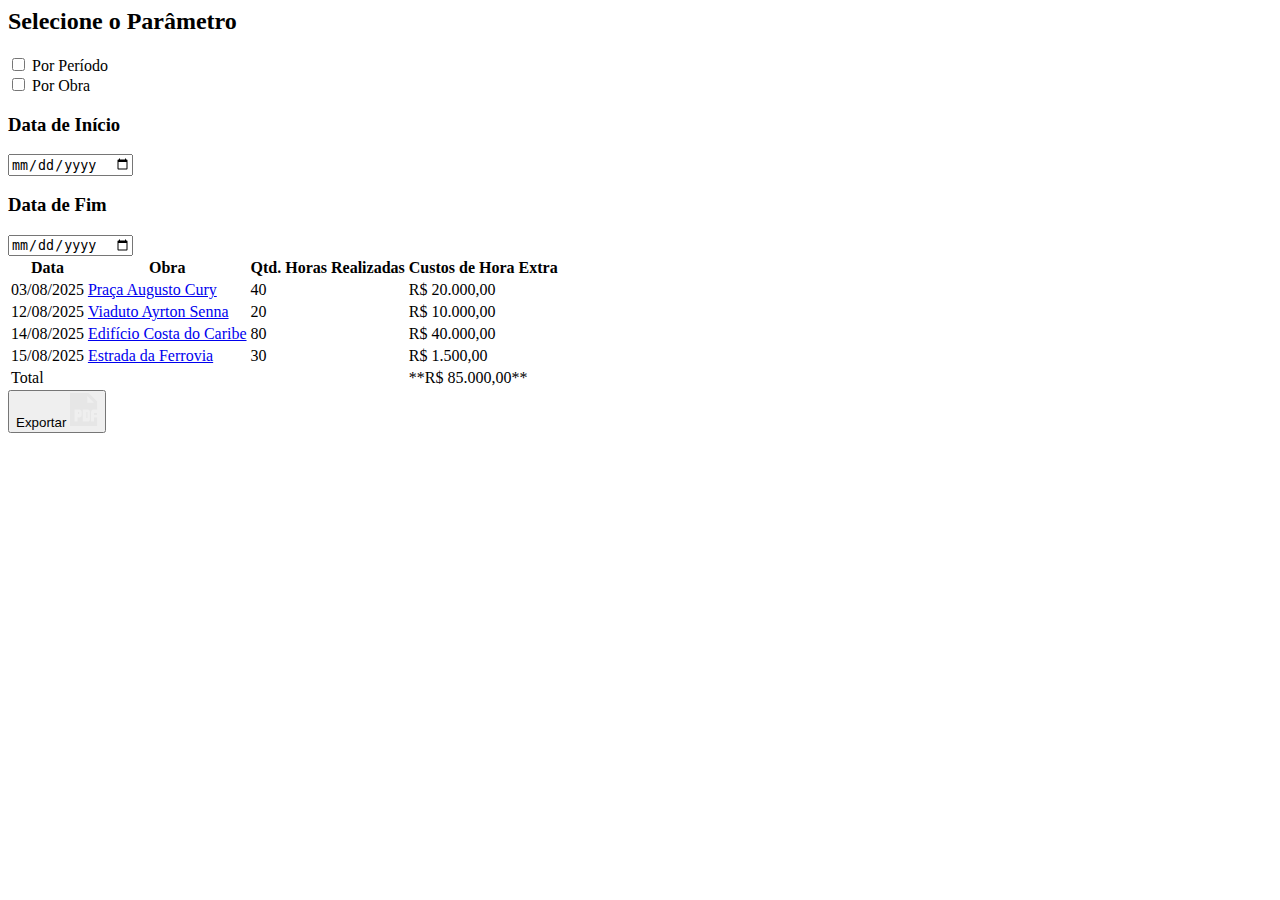
<file: src/components/generateReport.html>
<html>
<head>
    <meta charset="UTF-8">
    <meta name="viewport" content="width=device-width, initial-scale=1.0">
</head>

<body>
    <div class="viewReportsContainer">
        <div>
            <h2>Selecione o Parâmetro</h2>
            <div class="continerCheckbox">
                <div class="form-group">
                    <input type="checkbox" id="porPeriodo" name="porPeriodo">
                    <label for="porPeriodo">Por Período</label>
                </div>
                <div class="form-group">
                    <input type="checkbox" id="porObra" name="porObra">
                    <label for="porObra">Por Obra</label>
                </div>
            </div>
        </div>
        <div>
            <h3>Data de Início</h3>
            <input type="date" name="startIn">
            <h3>Data de Fim</h3>
            <input type="date" name="endIn">
        </div>
        <div>

            <table>
                <thead>
                    <tr>
                        <th>Data</th>
                        <th>Obra</th>
                        <th>Qtd. Horas Realizadas</th>
                        <th>Custos de Hora Extra</th>
                    </tr>
                </thead>
                <tbody>
                    <tr>
                        <td>03/08/2025</td>
                        <td><a href="#">Praça Augusto Cury</a></td>
                        <td>40</td>
                        <td>R$ 20.000,00</td>
                    </tr>
                    <tr>
                        <td>12/08/2025</td>
                        <td><a href="#">Viaduto Ayrton Senna</a></td>
                        <td>20</td>
                        <td>R$ 10.000,00</td>
                    </tr>
                    <tr>
                        <td>14/08/2025</td>
                        <td><a href="#">Edifício Costa do Caribe</a></td>
                        <td>80</td>
                        <td>R$ 40.000,00</td>
                    </tr>
                    <tr>
                        <td>15/08/2025</td>
                        <td><a href="#">Estrada da Ferrovia</a></td>
                        <td>30</td>
                        <td>R$ 1.500,00</td>
                    </tr>
                </tbody>
                <tfoot>
                    <tr>
                        <td colspan="3" class="total-label">Total</td>
                        <td class="total-value">**R$ 85.000,00**</td>
                    </tr>
                </tfoot>
            </table>

        </div>
        <div class="containerExportButton">
            <button class="buttonExport">
                <span>Exportar</span>
                <svg width="28" height="34" viewBox="0 0 28 34" fill="none" xmlns="http://www.w3.org/2000/svg">
                    <path d="M27.0101 20H24V21.8813H27.0101V20Z" fill="#E6E6E6" />
                    <path
                        d="M18.6837 0H0V33.1111H27.0909V24.4571H24.0808V28.596H21.0707V18.8131C21.0707 18.2144 21.3086 17.6402 21.7319 17.2168C22.1553 16.7934 22.7295 16.5556 23.3283 16.5556H27.0909V17.8935V8.40721L18.6837 0ZM17.3081 9.78283V3.0101L24.0808 9.78283H17.3081ZM9.40657 24.4571H7.52525V28.596H4.51515V16.5556H9.40657C10.0053 16.5556 10.5795 16.7934 11.0029 17.2168C11.4263 17.6402 11.6641 18.2144 11.6641 18.8131V22.1995C11.6641 22.7982 11.4263 23.3725 11.0029 23.7958C10.5795 24.2192 10.0053 24.4571 9.40657 24.4571ZM19.9419 18.8131V26.3384C19.9419 26.9371 19.7041 27.5114 19.2807 27.9347C18.8573 28.3581 18.2831 28.596 17.6843 28.596H12.7929V16.5556H17.6843C18.2831 16.5556 18.8573 16.7934 19.2807 17.2168C19.7041 17.6402 19.9419 18.2144 19.9419 18.8131Z"
                        fill="#E6E6E6" />
                    <path d="M8 20.8813V19H9.12879V20.8813H8ZM16.2778 19H17.4066V25.0202H16.2778V19Z" fill="#E6E6E6" />
                </svg>

            </button>
        </div>

    </div>
</body>

</html>
</file>
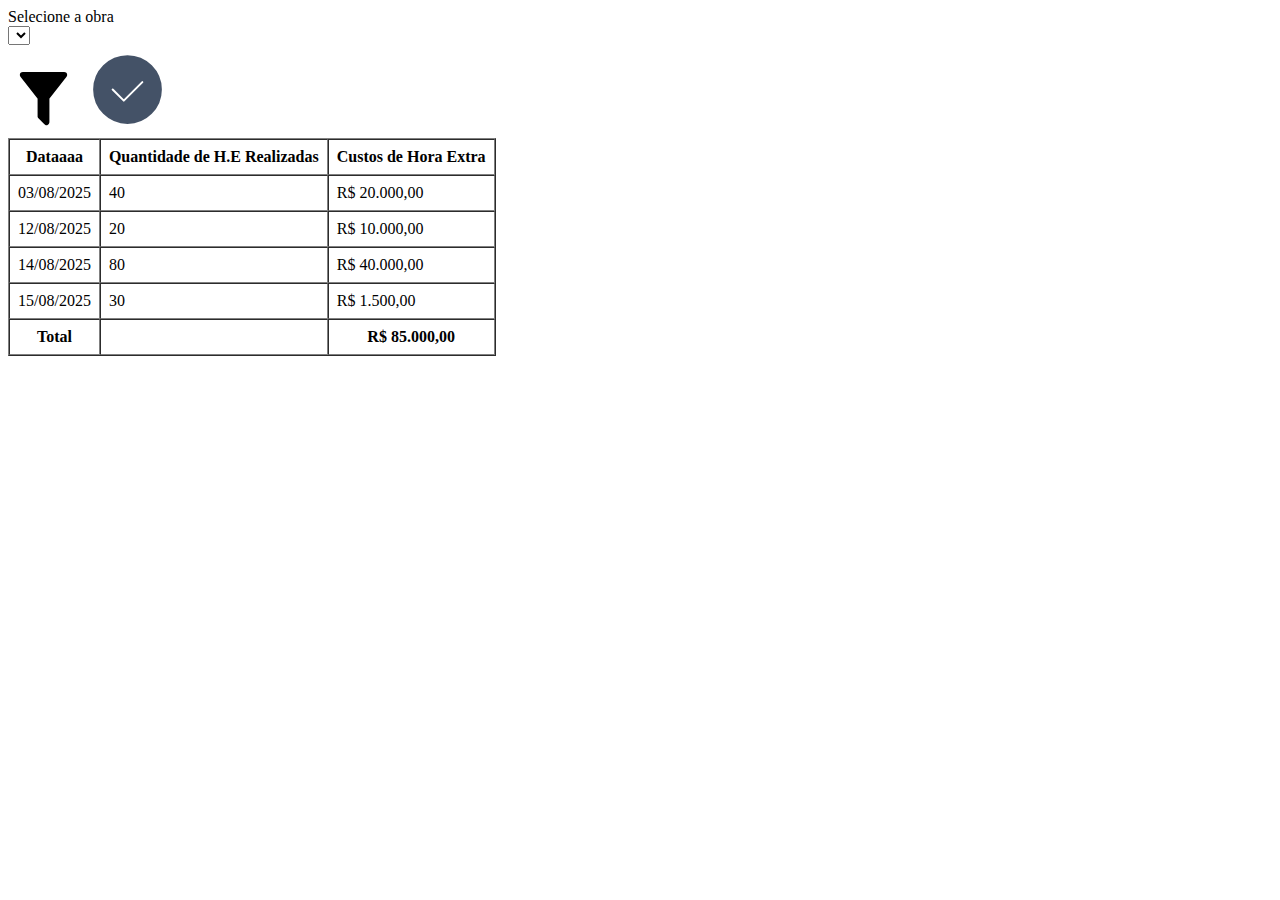
<file: src/components/viewReports.html>
<html>

<body>

    <div class="viewReportsContainer">
        <div class="selectWorkContainer">
            <div class="selectorTitleContainer">
                <span>Selecione a obra</span>
            </div>
            <div class="selectorContainer">
                <select name="selectWork" id="selectWork"></select>
                <div class="containerFilterIcons">
                    <svg width="71" height="71" viewBox="0 0 71 71" fill="none" xmlns="http://www.w3.org/2000/svg">
                        <path
                            d="M41.4167 35.5V58.8117C41.535 59.6992 41.2392 60.6458 40.5588 61.2671C40.2851 61.5413 39.96 61.7589 39.6021 61.9074C39.2442 62.0558 38.8606 62.1322 38.4731 62.1322C38.0857 62.1322 37.7021 62.0558 37.3442 61.9074C36.9863 61.7589 36.6612 61.5413 36.3875 61.2671L30.4413 55.3208C30.1188 55.0053 29.8736 54.6195 29.7248 54.1936C29.576 53.7677 29.5276 53.3131 29.5834 52.8654V35.5H29.4946L12.4546 13.6675C11.9742 13.0508 11.7574 12.269 11.8517 11.4929C11.9459 10.7169 12.3435 10.0097 12.9575 9.52583C13.5196 9.11167 14.1409 8.875 14.7917 8.875H56.2084C56.8592 8.875 57.4804 9.11167 58.0425 9.52583C58.6566 10.0097 59.0541 10.7169 59.1484 11.4929C59.2426 12.269 59.0258 13.0508 58.5454 13.6675L41.5054 35.5H41.4167Z"
                            fill="black" />
                    </svg>
                    <svg width="89" height="89" viewBox="0 0 89 89" fill="none" xmlns="http://www.w3.org/2000/svg">
                        <mask id="mask0_18_276" style="mask-type:luminance" maskUnits="userSpaceOnUse" x="10" y="10"
                            width="69" height="69">
                            <path
                                d="M11.125 44.5C11.125 26.0696 26.0696 11.125 44.5 11.125C62.9304 11.125 77.875 26.0696 77.875 44.5C77.875 62.9304 62.9304 77.875 44.5 77.875C26.0696 77.875 11.125 62.9304 11.125 44.5Z"
                                fill="white" stroke="white" stroke-width="2" stroke-linecap="round"
                                stroke-linejoin="round" />
                            <path d="M29.6667 44.5002L40.7917 55.6252L59.3334 37.0835" stroke="black" stroke-width="2"
                                stroke-linecap="round" stroke-linejoin="round" />
                        </mask>
                        <g mask="url(#mask0_18_276)">
                            <path d="M89 0H0V89H89V0Z" fill="#445267" />
                        </g>
                    </svg>
                </div>
            </div>
        </div>
        <div class="tableReportContainer">
            <table class="tableReport" border="1" cellspacing="0" cellpadding="8">
                <thead>
                    <tr>
                        <th>Dataaaa</th>
                        <th>Quantidade de H.E Realizadas</th>
                        <th>Custos de Hora Extra</th>
                    </tr>
                </thead>
                <tbody>
                    <tr>
                        <td>03/08/2025</td>
                        <td>40</td>
                        <td>R$ 20.000,00</td>
                    </tr>
                    <tr>
                        <td>12/08/2025</td>
                        <td>20</td>
                        <td>R$ 10.000,00</td>
                    </tr>
                    <tr>
                        <td>14/08/2025</td>
                        <td>80</td>
                        <td>R$ 40.000,00</td>
                    </tr>
                    <tr>
                        <td>15/08/2025</td>
                        <td>30</td>
                        <td>R$ 1.500,00</td>
                    </tr>
                </tbody>

                <tfoot>
                    <tr>
                        <th>Total</th>
                        <th></th>
                        <th>R$ 85.000,00</th>
                    </tr>
                </tfoot>
            </table>
        </div>
    </div>
</body>


</html>
</file>
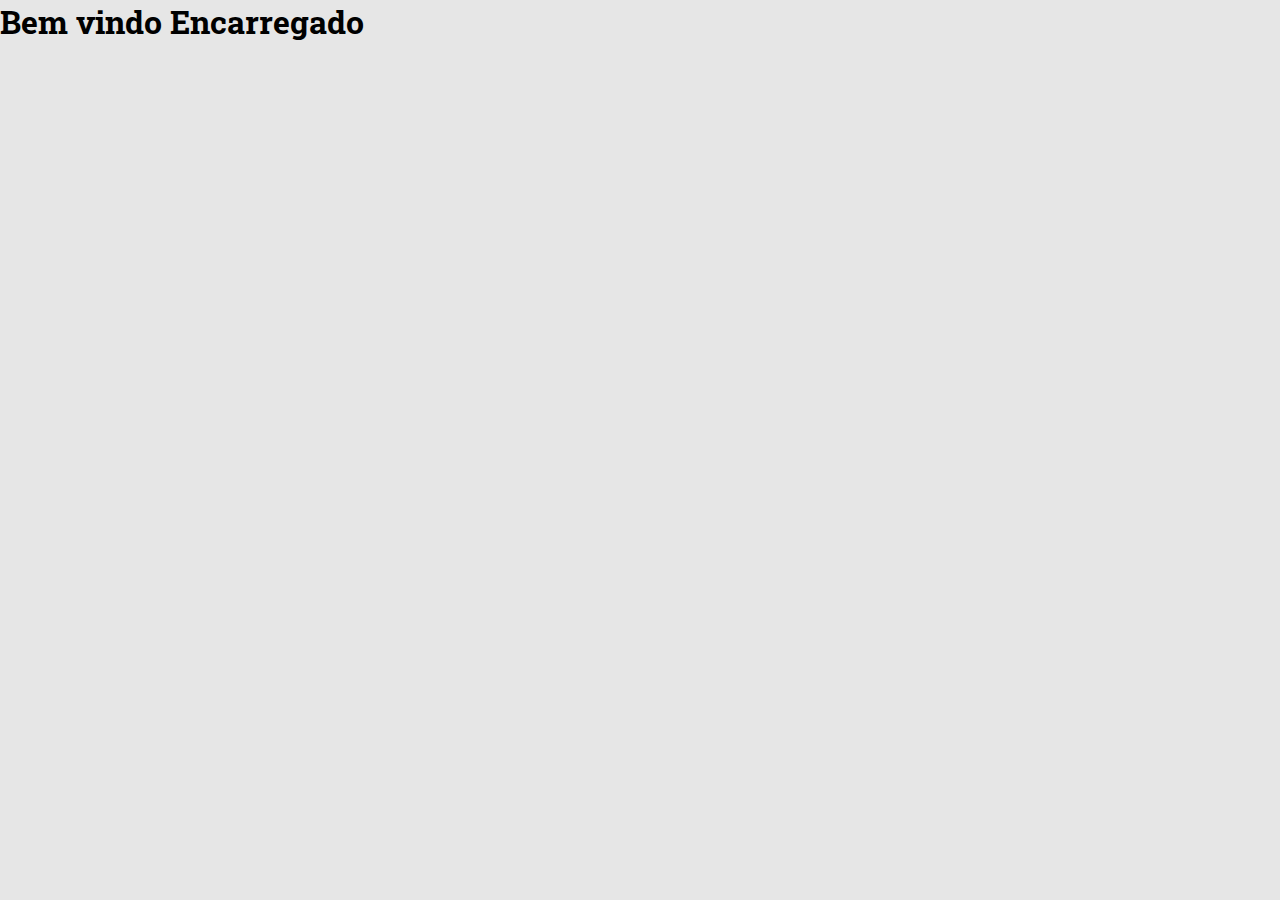
<file: src/pages/dashboardEncarregado.html>
<!DOCTYPE html>
<html lang="en">
<head>
    <meta charset="UTF-8">
    <meta name="viewport" content="width=device-width, initial-scale=1.0">
    <title>Dashboard Técnico</title>
    <link rel="stylesheet" href="../css/index.css">
</head>
<body>
    <h1>Bem vindo Encarregado</h1>
</body>
</html>
</file>
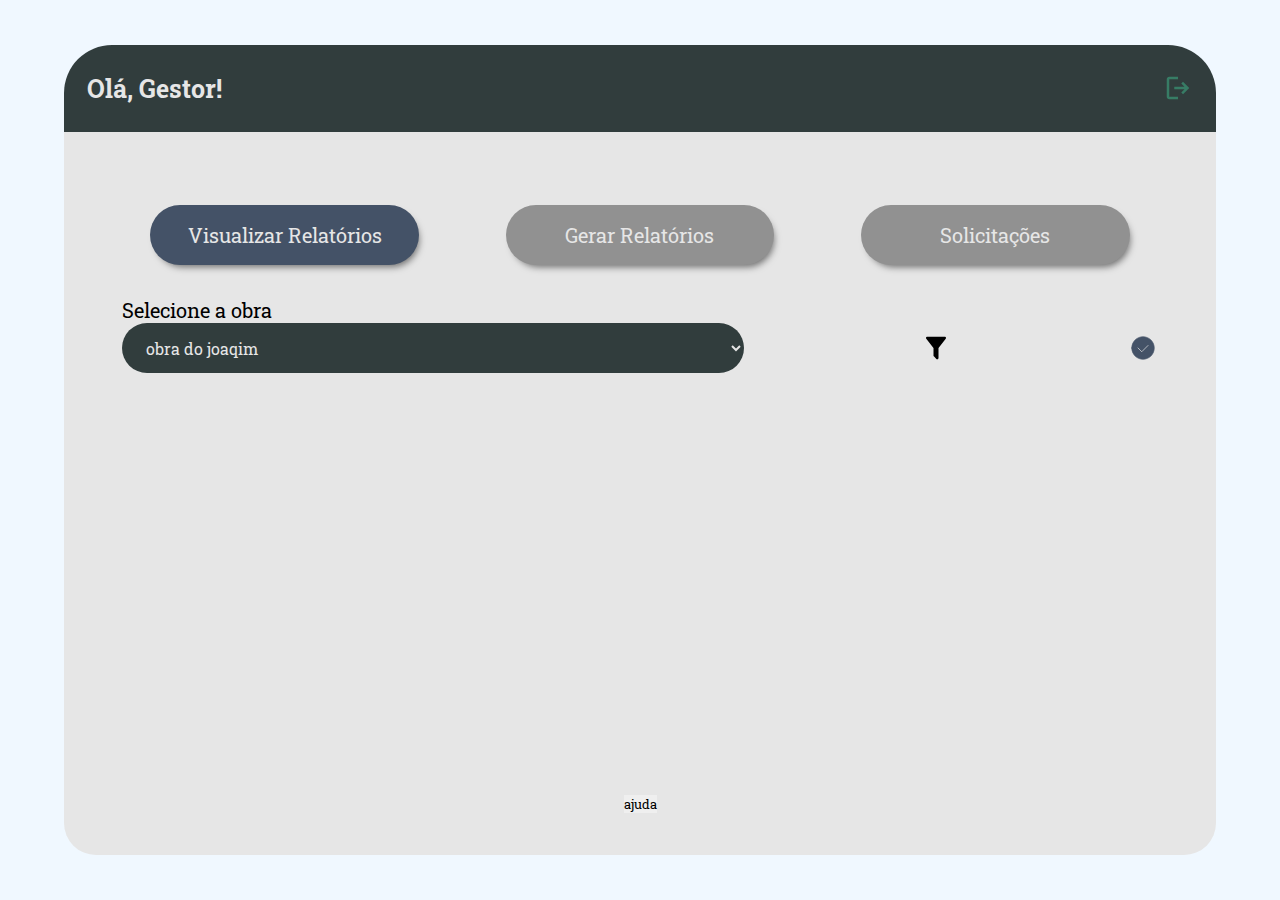
<file: src/pages/dashboardGestor.html>
<!DOCTYPE html>
<html lang="en">

<head>
    <meta charset="UTF-8">
    <meta name="viewport" content="width=device-width, initial-scale=1.0">
    <title>Dashboard Técnico</title>
    <link rel="stylesheet" href="../css/dashboardGestor.css">
</head>

<body>
    <div class="container">
        <header>
            <div class="contentHeaderElements">
                <h1>Olá, Gestor!</h1>
                <svg width="58" height="58" viewBox="0 0 58 58" fill="none" xmlns="http://www.w3.org/2000/svg">
                    <g opacity="0.45">
                        <path
                            d="M12.0833 50.75C10.7542 50.75 9.61672 50.2771 8.671 49.3314C7.72528 48.3857 7.25161 47.2474 7.25 45.9167V12.0833C7.25 10.7542 7.72367 9.61672 8.671 8.671C9.61833 7.72528 10.7558 7.25161 12.0833 7.25H29V12.0833H12.0833V45.9167H29V50.75H12.0833ZM38.6667 41.0833L35.3438 37.5792L41.5062 31.4167H21.75V26.5833H41.5062L35.3438 20.4208L38.6667 16.9167L50.75 29L38.6667 41.0833Z"
                            fill="#40C996" />
                    </g>
                </svg>
            </div>
        </header>
        <main>
            <div class="contentNavButtons">
                <button class="selected">Visualizar Relatórios</button>
                <button>Gerar Relatórios</button>
                <button>Solicitações</button>
            </div>
            <div class="viewReportsContainer">
                <div class="selectWorkContainer">
                    <div class="selectorTitleContainer">
                        <span>Selecione a obra</span>
                    </div>
                    <div class="selectorContainer">
                        <select name="selectWork" id="selectWork">
                            <option value="1">obra do joaqim</option>
                            <option value="2">obra do josé</option>
                            <option value="3">obra do maria</option>
                        </select>
                        <svg width="71" height="71" viewBox="0 0 71 71" fill="none" xmlns="http://www.w3.org/2000/svg">
                            <path
                                d="M41.4167 35.5V58.8117C41.535 59.6992 41.2392 60.6458 40.5588 61.2671C40.2851 61.5413 39.96 61.7589 39.6021 61.9074C39.2442 62.0558 38.8606 62.1322 38.4731 62.1322C38.0857 62.1322 37.7021 62.0558 37.3442 61.9074C36.9863 61.7589 36.6612 61.5413 36.3875 61.2671L30.4413 55.3208C30.1188 55.0053 29.8736 54.6195 29.7248 54.1936C29.576 53.7677 29.5276 53.3131 29.5834 52.8654V35.5H29.4946L12.4546 13.6675C11.9742 13.0508 11.7574 12.269 11.8517 11.4929C11.9459 10.7169 12.3435 10.0097 12.9575 9.52583C13.5196 9.11167 14.1409 8.875 14.7917 8.875H56.2084C56.8592 8.875 57.4804 9.11167 58.0425 9.52583C58.6566 10.0097 59.0541 10.7169 59.1484 11.4929C59.2426 12.269 59.0258 13.0508 58.5454 13.6675L41.5054 35.5H41.4167Z"
                                fill="black" />
                        </svg>
                        <svg width="89" height="89" viewBox="0 0 89 89" fill="none" xmlns="http://www.w3.org/2000/svg">
                            <mask id="mask0_18_276" style="mask-type:luminance" maskUnits="userSpaceOnUse" x="10" y="10"
                                width="69" height="69">
                                <path
                                    d="M11.125 44.5C11.125 26.0696 26.0696 11.125 44.5 11.125C62.9304 11.125 77.875 26.0696 77.875 44.5C77.875 62.9304 62.9304 77.875 44.5 77.875C26.0696 77.875 11.125 62.9304 11.125 44.5Z"
                                    fill="white" stroke="white" stroke-width="2" stroke-linecap="round"
                                    stroke-linejoin="round" />
                                <path d="M29.6667 44.5002L40.7917 55.6252L59.3334 37.0835" stroke="black" stroke-width="2"
                                    stroke-linecap="round" stroke-linejoin="round" />
                            </mask>
                            <g mask="url(#mask0_18_276)">
                                <path d="M89 0H0V89H89V0Z" fill="#445267" />
                            </g>
                        </svg>
                    </div>
                </div>
                <div class="tableReportContainer">
                    <table class="tableReport">
                    </table>
                </div>
            </div>
            <div class="helpContainer">
                <button class="helpButton">ajuda</button>
            </div>
        </main>
    </div>
</body>

</html>
</file>
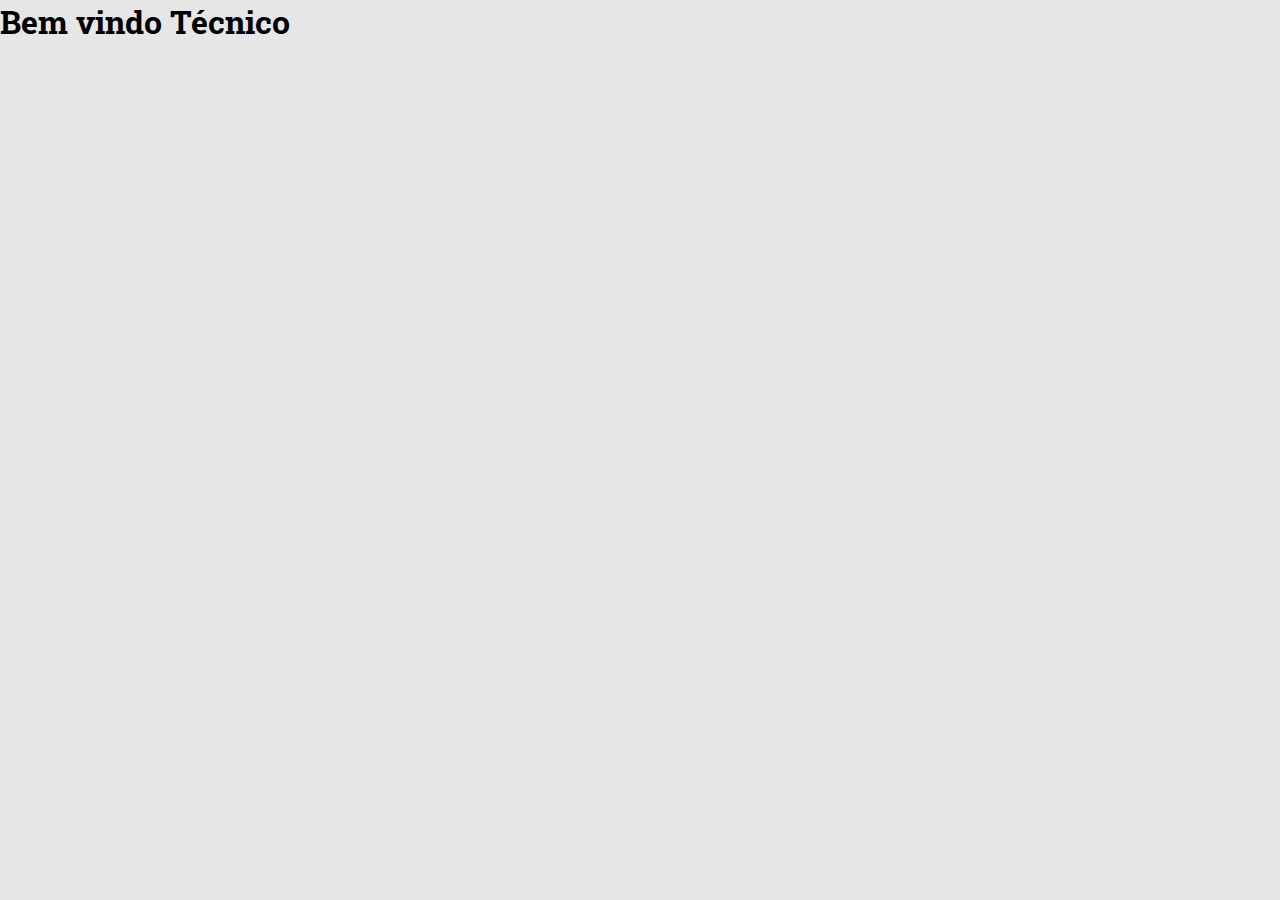
<file: src/pages/dashboardTécnico.html>
<!DOCTYPE html>
<html lang="en">
<head>
    <meta charset="UTF-8">
    <meta name="viewport" content="width=device-width, initial-scale=1.0">
    <title>Dashboard Técnico</title>
    <link rel="stylesheet" href="../css/index.css">
</head>
<body>
    <h1>Bem vindo Técnico</h1>
</body>
</html>
</file>
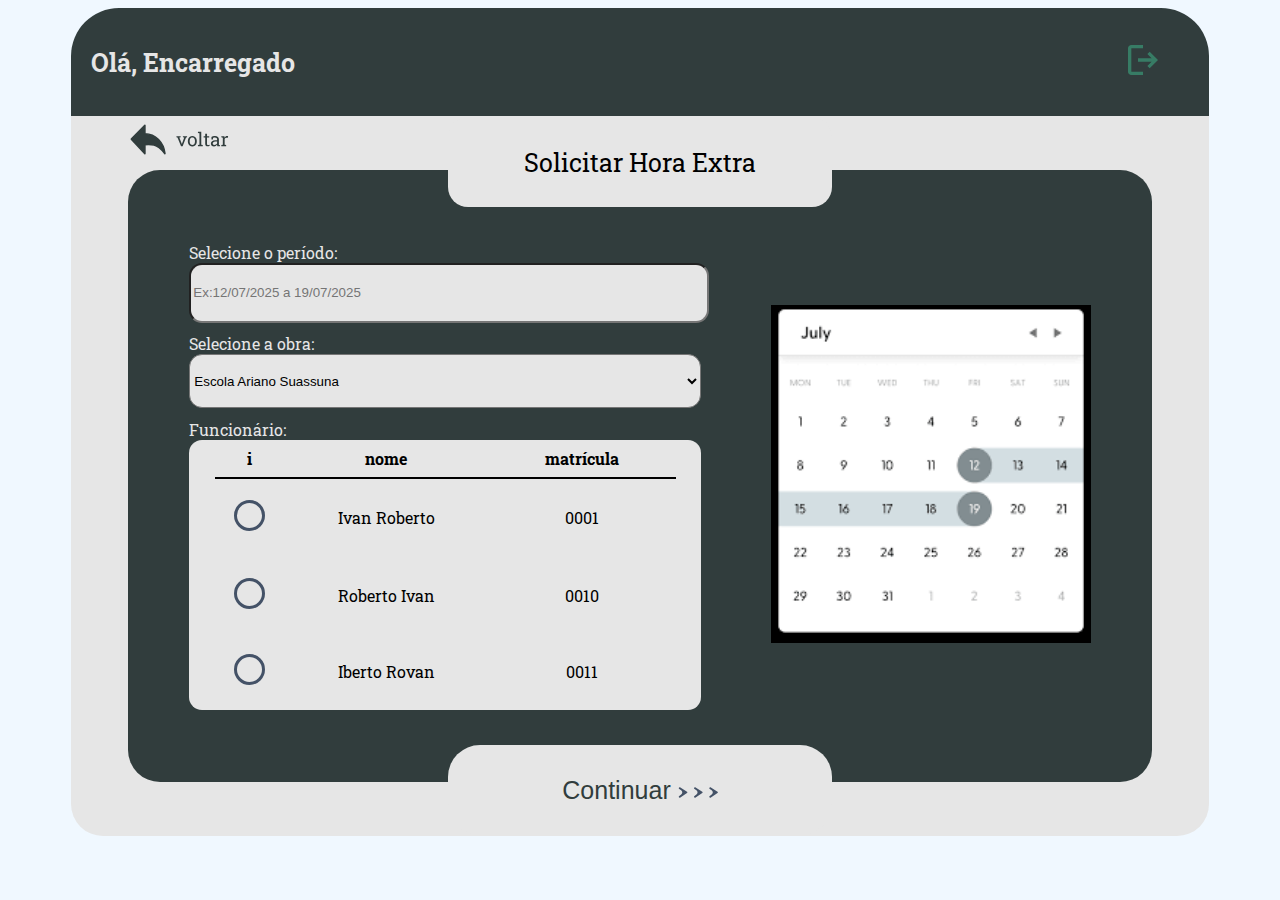
<file: src/pages/solocitaçãoEncarregado.html>
<!DOCTYPE html>
<html lang="pt-br">

<head>
    <meta charset="UTF-8">
    <meta name="viewport" content="width=[device-width], initial-scale=1.0">
    <link rel="stylesheet" href="../css/solocitaçãoEncarregado.css">
    <title>Solicitação</title>
</head>

<body>

    <div class="box">

        <header>

            <div class="contentHeaderElements">
                <h1>Olá, Encarregado</h1>
                <a href="#">
                    <svg width="58" height="58" viewBox="0 0 58 58" fill="none" xmlns="http://www.w3.org/2000/svg">
                        <g opacity="0.45">
                            <path
                                d="M12.0833 50.75C10.7542 50.75 9.61672 50.2771 8.671 49.3314C7.72528 48.3857 7.25161 47.2474 7.25 45.9167V12.0833C7.25 10.7542 7.72367 9.61672 8.671 8.671C9.61833 7.72528 10.7558 7.25161 12.0833 7.25H29V12.0833H12.0833V45.9167H29V50.75H12.0833ZM38.6667 41.0833L35.3438 37.5792L41.5062 31.4167H21.75V26.5833H41.5062L35.3438 20.4208L38.6667 16.9167L50.75 29L38.6667 41.0833Z"
                                fill="#40C996" />
                        </g>
                    </svg>
                </a>
            </div>

        </header>

        <main>

            <div class="high">
                <a href="./dashboardEncarregado.html">
                    <div class="iconHigh">

                        <svg width="162" height="51" viewBox="0 0 162 51" fill="none"
                            xmlns="http://www.w3.org/2000/svg">
                            <path fill-rule="evenodd" clip-rule="evenodd"
                                d="M46.75 43.3882C41.5508 37.0416 36.9339 33.4404 32.8993 32.5847C28.8646 31.7291 25.0233 31.5998 21.3754 32.1969V43.5625L4.25 25.0166L21.3754 7.4375V18.2399C28.1208 18.2931 33.8555 20.7131 38.5794 25.5C43.3025 30.2869 46.0261 36.2497 46.75 43.3882Z"
                                fill="#313D3D" stroke="#313D3D" stroke-width="2" stroke-linejoin="round" />
                            <path
                                d="M67.1289 34L62.6172 22.9844L61.3047 22.8086V21.3203H66.625V22.8086L64.9727 23.043L67.7852 30.2617L68.1133 31.2812H68.1836L68.5586 30.2617L71.1719 23.043L69.4727 22.8086V21.3203H74.7812V22.8086L73.4453 22.9844L69.1562 34H67.1289ZM81.4258 34.2461C80.2539 34.2461 79.2422 33.9727 78.3906 33.4258C77.5469 32.8711 76.8945 32.1094 76.4336 31.1406C75.9727 30.1641 75.7422 29.0508 75.7422 27.8008V27.543C75.7422 26.293 75.9727 25.1836 76.4336 24.2148C76.8945 23.2383 77.5469 22.4727 78.3906 21.918C79.2422 21.3633 80.2461 21.0859 81.4023 21.0859C82.5742 21.0859 83.582 21.3633 84.4258 21.918C85.2773 22.4727 85.9336 23.2344 86.3945 24.2031C86.8555 25.1719 87.0859 26.2852 87.0859 27.543V27.8008C87.0859 29.0586 86.8555 30.1758 86.3945 31.1523C85.9336 32.1211 85.2812 32.8789 84.4375 33.4258C83.5938 33.9727 82.5898 34.2461 81.4258 34.2461ZM81.4258 32.4414C82.1602 32.4414 82.7734 32.2422 83.2656 31.8438C83.7656 31.4375 84.1406 30.8867 84.3906 30.1914C84.6484 29.4883 84.7773 28.6914 84.7773 27.8008V27.543C84.7773 26.6523 84.6484 25.8594 84.3906 25.1641C84.1406 24.4609 83.7656 23.9102 83.2656 23.5117C82.7656 23.1055 82.1445 22.9023 81.4023 22.9023C80.668 22.9023 80.0508 23.1055 79.5508 23.5117C79.0508 23.9102 78.6758 24.4609 78.4258 25.1641C78.1758 25.8594 78.0508 26.6523 78.0508 27.543V27.8008C78.0508 28.6914 78.1758 29.4883 78.4258 30.1914C78.6758 30.8867 79.0508 31.4375 79.5508 31.8438C80.0586 32.2422 80.6836 32.4414 81.4258 32.4414ZM88.5156 34V32.5234L90.4258 32.1953V17.5352L88.5156 17.207V15.7188H92.7344V32.1953L94.6445 32.5234V34H88.5156ZM100.773 34.1992C99.8359 34.1992 99.0898 33.9258 98.5352 33.3789C97.9883 32.8242 97.7148 31.9414 97.7148 30.7305V23.0312H95.7109V21.3203H97.7148V18.2617H100.023V21.3203H102.777V23.0312H100.023V30.7305C100.023 31.3398 100.145 31.7891 100.387 32.0781C100.629 32.3672 100.953 32.5117 101.359 32.5117C101.633 32.5117 101.938 32.4883 102.273 32.4414C102.609 32.3867 102.871 32.3398 103.059 32.3008L103.375 33.8125C103.039 33.9141 102.625 34.0039 102.133 34.082C101.648 34.1602 101.195 34.1992 100.773 34.1992ZM108.953 34.2461C107.633 34.2461 106.629 33.9258 105.941 33.2852C105.254 32.6367 104.91 31.7266 104.91 30.5547C104.91 29.3516 105.402 28.3867 106.387 27.6602C107.371 26.9258 108.738 26.5586 110.488 26.5586H112.75V25.3164C112.75 24.5508 112.516 23.957 112.047 23.5352C111.586 23.1133 110.934 22.9023 110.09 22.9023C109.559 22.9023 109.098 22.9688 108.707 23.1016C108.316 23.2266 107.961 23.4023 107.641 23.6289L107.395 25.3984H105.613V22.4922C106.184 22.0312 106.848 21.6836 107.605 21.4492C108.363 21.207 109.203 21.0859 110.125 21.0859C111.664 21.0859 112.871 21.4531 113.746 22.1875C114.621 22.9219 115.059 23.9727 115.059 25.3398V31.4453C115.059 31.6094 115.059 31.7695 115.059 31.9258C115.066 32.082 115.078 32.2383 115.094 32.3945L116.324 32.5234V34H113.008C112.938 33.6562 112.883 33.3477 112.844 33.0742C112.805 32.8008 112.777 32.5273 112.762 32.2539C112.316 32.8242 111.758 33.3008 111.086 33.6836C110.422 34.0586 109.711 34.2461 108.953 34.2461ZM109.293 32.3125C110.059 32.3125 110.758 32.1289 111.391 31.7617C112.023 31.3945 112.477 30.9531 112.75 30.4375V28.1406H110.406C109.344 28.1406 108.547 28.3945 108.016 28.9023C107.484 29.4102 107.219 29.9766 107.219 30.6016C107.219 31.1562 107.391 31.582 107.734 31.8789C108.078 32.168 108.598 32.3125 109.293 32.3125ZM118.094 34V32.5234L120.004 32.1953V23.1367L118.094 22.8086V21.3203H122.066L122.266 22.9375L122.289 23.1602C122.648 22.5117 123.09 22.0039 123.613 21.6367C124.145 21.2695 124.75 21.0859 125.43 21.0859C125.672 21.0859 125.918 21.1094 126.168 21.1562C126.426 21.1953 126.609 21.2344 126.719 21.2734L126.414 23.418L124.809 23.3242C124.199 23.2852 123.688 23.4258 123.273 23.7461C122.859 24.0586 122.539 24.4805 122.312 25.0117V32.1953L124.223 32.5234V34H118.094Z"
                                fill="#313D3D" />
                        </svg>
                    </div>
                </a>
            </div>

            <div class="highSobre">
                <div id="textHigh">
                    <h2>Solicitar Hora Extra</h2>
                </div>
            </div>

            <div class="corpo">
                <div class="corpoLeft">

                    <div class="dados">
                        <span>Selecione o período:</span>

                        <input type="text" placeholder="Ex:12/07/2025 a 19/07/2025" class="dadosIntern">
                    </div>

                    <div class="dados">
                        <span>Selecione a obra:</span>

                        <select name="obra" id="obra" class="dadosIntern">
                            <option value="01">Escola Ariano Suassuna</option>
                            <option value="02">Escola Clarice Lispecto</option>
                            <option value="03">Hospital Monteiro Lobato</option>
                            <option value="04">Hospital Nova Esperança</option>
                            <option value="05">Praça Augusto Cury</option>
                            <option value="06">Praça Fernando Pessoa</option>
                            <option value="07">Praça Machado de Assis</option>
                        </select>
                    </div>

                    <div class="dados">
                        <span>Funcionário:</span>

                        <div class="tabeladiv">

                            <table>
                                <thead>
                                    <tr id="unico">
                                        <th>i</th>
                                        <th>nome</th>
                                        <th>matrícula</th>
                                        </td>
                                </thead>
                                <tbody>
                                    <tr>
                                        <td>
                                            <label class="checkbox">
                                                <input type="checkbox">
                                                <span></span>
                                            </label>
                                        </td>
                                        <td>Ivan Roberto</td>
                                        <td>0001</td>
                                    </tr>
                                    <tr>
                                        <td>
                                            <label class="checkbox">
                                                <input type="checkbox">
                                                <span></span>
                                            </label>
                                        </td>
                                        <td>Roberto Ivan</td>
                                        <td>0010</td>
                                    </tr>
                                    <tr>
                                        <td>
                                            <label class="checkbox">
                                                <input type="checkbox">
                                                <span></span>
                                            </label>
                                        </td>
                                        <td>Iberto Rovan</td>
                                        <td>0011</td>
                                    </tr>
                                </tbody>
                            </table>
                        </div>
                    </div>
                </div>

                <div class="corpoRight">

                    <div class="calendario">
                        <img src="../assets/img/img_obras/calendario.png" alt="calendario">
                    </div>

                </div>
            </div>
            <div class="continue">
                <button>
                    <h2>Continuar
                        <svg width="86" height="24" viewBox="0 0 86 24" fill="none" xmlns="http://www.w3.org/2000/svg">
                            <path fill-rule="evenodd" clip-rule="evenodd"
                                d="M19.3374 13.079L5.08067 22.7217C4.34749 23.2176 3.38638 23.2176 2.6532 22.7217C1.38294 21.8626 1.38294 19.9918 2.6532 19.1327L6.76851 16.3493C10.0091 14.1575 10.0091 9.38515 6.76851 7.19338L2.6532 4.40995C1.38294 3.5508 1.38294 1.68008 2.6532 0.820922C3.38638 0.325028 4.34749 0.325028 5.08068 0.820922L19.3374 10.4636C19.8501 10.8105 20.1381 11.2809 20.1381 11.7713C20.1381 12.2618 19.8501 12.7322 19.3374 13.079Z"
                                fill="#445267" />
                            <path fill-rule="evenodd" clip-rule="evenodd"
                                d="M52.1543 13.079L37.8976 22.7217C37.1644 23.2176 36.2033 23.2176 35.4701 22.7217C34.1998 21.8626 34.1998 19.9918 35.4701 19.1327L39.5854 16.3493C42.8259 14.1575 42.8259 9.38515 39.5854 7.19338L35.4701 4.40995C34.1998 3.5508 34.1998 1.68008 35.4701 0.820922C36.2033 0.325028 37.1644 0.325028 37.8976 0.820922L52.1543 10.4636C52.667 10.8105 52.955 11.2809 52.955 11.7713C52.955 12.2618 52.667 12.7322 52.1543 13.079Z"
                                fill="#445267" />
                            <path fill-rule="evenodd" clip-rule="evenodd"
                                d="M84.9717 13.079L70.715 22.7217C69.9818 23.2176 69.0207 23.2176 68.2875 22.7217C67.0172 21.8626 67.0172 19.9918 68.2875 19.1327L72.4028 16.3493C75.6433 14.1575 75.6433 9.38515 72.4028 7.19338L68.2875 4.40995C67.0172 3.5508 67.0172 1.68008 68.2875 0.820922C69.0207 0.325028 69.9818 0.325028 70.715 0.820922L84.9717 10.4636C85.4844 10.8105 85.7724 11.2809 85.7724 11.7713C85.7724 12.2618 85.4844 12.7322 84.9717 13.079Z"
                                fill="#445267" />
                        </svg>
                    </h2>
                </button>
            </div>

        </main>

    </div>

</body>

</html>
</file>
<file: src/css/index.css>
@import url(./global-style.css);

main{
    display: flex;
    flex-direction: column;
    align-items: center;
    justify-content: space-evenly;
    width: 100%;
    height: 70vh;
    margin-top: 4em;
}

.container-logo img{
    display: flex;
    align-items: center;
    justify-content: center;
    width: 100%;
    max-width: 500px;
}

.container-login{
    background-color: var(--media-dark);
    -webkit-box-shadow: 3px 5px 7px -3px rgba(0,0,0,0.52); 
    box-shadow: 3px 5px 7px -3px rgba(0,0,0,0.52);
    width: 50%;
    max-width: 900px;
    display: flex;
    flex-direction: column;
    justify-content: center;
    align-items: center;
    padding: 1em;
    border-radius: 30px;
    height: 40vh;
}

.form-login{
    display: flex;
    align-items: center;
    justify-content: center;
    flex-direction: column;
    width: 100%;
}

.capsula-container-inputs{
    display: flex;
    flex-direction: column;
    justify-content: center;
    align-items: center;
    margin-top: 10px;
    width: 80%;
}

.container-inputs{
    display: flex;
    align-items: flex-start;
    justify-content: center;
    flex-direction: column;
    width: 100%;
}

.container-inputs input{
    width: 90%;
    align-items: center;
    height: 30px;
    border-radius: 3em;
    outline: none;
    font-size: 15px;
    padding: 1em;
}


.placeholder{
    color: var(--cinza-claro);
    margin: 14px;
    margin-left: 15px;
}

.forgot-psw{
    text-decoration: none;
    color: var(--cinza-claro);
    margin: 14px;
}

.btn-login{
    width: 40%;
    height: 4em;
    color: var(--verde);
    font-size: 17px;
    font-weight: 500;
    border-radius:1.3em;
    cursor: pointer;
}



@media screen and (max-width: 768px){
    .container-login{
        width: 100%;
        background-color: var(--cinza-claro);
        box-shadow: none;
    }
    .placeholder{
        color: var(--media-dark);
    }
    .container-inputs input{
        background-color: var(--media-dark);
        color: var(--cinza-claro);
    }
    .forgot-psw{
        color: var(--media-dark);
    }
}
</file>
<file: src/css/dashboardGestor.css>
@import url(./global-style.css);

body{
    background-color: aliceblue;
    display: flex;
    flex-direction: column;
    align-items: center;
    justify-content: space-evenly;
    width: 100%;
    height: 100vh;
}

.container{
    display: flex;
    flex-direction: column;
    align-items: center;
    width: 90%;
    height: 90vh;
    background-color: transparent;
}

.contentHeaderElements{
    display: flex;
    width: 96%;
    height: 5vh;
    align-items: center;
    justify-content: space-between;
}

header{
    background-color: var(--dark);
    height: 12vh;
    width: 100%;
    align-items: center;
    justify-content: center;
    display: flex;
    border-radius: 3em 3em 0 0;
}

header svg{
    cursor: pointer;
}
header svg:hover path{
    fill: var(--vermelho);
}

header h1{
    color: var(--cinza-claro);
    font-size: 25px;
}

svg{
    width: 30px;
    height: 30px;

}

main{
    background-color: var(--cinza-claro);
    width: 100%;
    height: 100vh;
    justify-content: center;
    display: flex;
    align-items: center;
    flex-direction: column;
    border-radius: 0 0 2em 2em;
}

.contentNavButtons{
    display: flex;
    align-items: center;
    justify-content: space-evenly;
    width: 100%;
    padding: 2em 0;
    
}
.contentNavButtons button{
    width: calc(70% / 3);
    height: 60px;
    border-radius: 30em;
    color: var(--cinza-claro);
    background-color: var(--cinza-escuro);
    font-size: 20px;
    transition: all 500ms cubic-bezier(0.215, 0.610, 0.355, 1);
    -webkit-box-shadow: 3px 5px 7px -3px rgba(0,0,0,0.52); 
    box-shadow: 3px 5px 7px -3px rgba(0,0,0,0.52);
}
.contentNavButtons button:hover{
    background-color: var(--selected-button);
    transition: all 500ms cubic-bezier(0.215, 0.610, 0.355, 1);
    cursor: pointer;
}

.contentNavButtons .selected, .contentNavButtons .selected:hover{
    background-color: var(--azul-escuro-cinza);
    cursor: default;
}

.containerPageChoose{
    display: flex;
    flex-direction: column;
    align-items: center;
    width: 100%;
    height: 100%;
}

.viewReportsContainer{
    height: 55vh;
    width: 90%;
    display: flex;
    flex-direction: column;
}

.selectWorkContainer{
    flex-direction: column;
    display: flex;
    align-items: start;
    width: 100%;
}

.selectorTitleContainer{
    display: flex;
    align-items: start;
    width: 100%;
}
.selectorTitleContainer span{
    font-size: 20px;
}

.selectorContainer{
    display: flex;
    width: 100%;
    align-items: center;
    justify-content: space-between;
}

.containerFilterIcons{
    display: flex;
    align-items: center;
    justify-content: space-between;
    width: 100px;
}

select{
    background-color: var(--dark);
    color: var(--cinza-claro);
    width: 60%;
    height: 50px;
    border-radius: 2em;
    text-indent: 20px;
    font-size: 16px
}

select::-webkit-keygen-select{
    background-color: aliceblue;
}

.tableReportContainer{
    width: 100%;
    display: flex;
    flex-direction: column;
    align-items: center;
    justify-content: center;
}

table {
    background-color: aliceblue;
    border-collapse: collapse;
    width: 100%;
    text-align: left;
    font-family: Arial, sans-serif;
    margin: 1em;
  }

  th, td {
    border: 1px solid #aaa;
    padding: 6px 10px;
  }

  tfoot th {
    font-weight: bold;
  }


  /** TELA GERAR RELATÓRIO **/
.containerExportButton{
    display: flex;
    align-items: center;
    justify-content:    right;
    width: 100%;
}
.buttonExport{
    background-color: var(--dark);
    display: flex;
    cursor: pointer;
    justify-content: space-around;
    align-items: center;
    padding: 1em;
    border-radius: 3em;
    width: 13em;
    color: var(--cinza-claro);
    font-size: 17px;

}
</file>
<file: src/css/solocitaçãoEncarregado.css>
@import url('https://fonts.googleapis.com/css2?family=Roboto+Slab:wght@100..900&display=swap');


body{
    font-family: "Roboto Slab", serif;
    background-color: aliceblue;
    display: flex;
    flex-direction: column;
    align-items: center;
}

.box{
    display: flex;
    flex-direction: column;
    align-items: center;
    width: 90%;
    background-color: transparent;
    max-width: 90vw;
}

.contentHeaderElements{
    display: flex;
    width: 96%;
    height: 5vh;
    align-items: center;
    justify-content: space-between;
}

header{
    display: flex;
    justify-content: space-between;
    background-color: #313D3D;
    height: 12vh;
    width: 100%;
    align-items: center;
    border-radius: 3em 3em 0 0;
}

header svg{
    cursor: pointer;
}

h1{
    font-size: 25px;
    color: #E6E6E6;
    padding-left: 20px;
}

svg{

    width: 40px;
    height: auto;
}

main{
    background-color: #E6E6E6;
    width: 100%;
    height: 80vh;
    justify-content: center;
    display: flex;
    align-items: center;
    flex-direction: column;
    border-radius: 0 0 2em 2em;
    position: relative;
}

.high{
    display: flex;
    justify-items: center;
    justify-content: left;
    width: 90%;
    background-color: lightblue;
}

.highSobre{
    display: flex;
    justify-content: center;
    width: 30vw;
    height: 10vh;
    background-color: #E6E6E6;
    border-radius: 20px;
    position: absolute;
    top: 1px;

}

.iconHigh{
    display: flex;
    justify-items: center;
    justify-content: center;
    width: auto;
    height: 5vh;
    position: absolute;
    top: 1px;
    cursor: pointer;
}

.iconHigh svg{
    width: 10vw;
}

#textHigh{
    display: flex;
    justify-content: center;
    align-items: center;
    width: 90%;
}

#textHigh h2{
    font-size: 25px;
    font-weight: 400;
    margin: 0;
    padding: 3px 3px 3px 3px;
}

.corpo{
    display: flex;
    align-items: center;
    justify-content: space-evenly;
    background-color: #313D3D;
    width: 90%;
    height: 85%;
    border-radius: 2em 2em 2em 2em;
}

.corpoLeft{
    display: flex;
    flex-direction: column;
    justify-content: space-evenly;
    height:80%;
}

span{
    color: #E6E6E6;
}

.dados{
    display: flex;
    flex-direction: column;
}

.dadosIntern{
    width: 40vw;
    height: 6vh;
    border-radius: 13px;
    background-color: #E6E6E6;
}

.tabeladiv{
    display: flex;
    justify-content: center;
    width: 40vw;
    height: 30vh;
    border-radius: 13px;
    background-color: #E6E6E6;
}

.tabeladiv table{
    border-collapse: collapse;
    width: 90%;
}

th{
    padding: 8px;
    border-bottom: 2px solid #000000;
}

td{
    text-align: center;
}

.checkbox input {
    display: none;
}

.checkbox span{
    width: 25px;
    height: 25px;
    display: inline-block;
    border: 3.5px solid #445267;
    border-radius: 50%;
    cursor: pointer;
    transition: 0.2s;
}

.checkbox input:checked + span {
    background-color: #445267;
    border-color: #445267;
}

.corpoRight{
    display: flex;
    flex-direction: column;
    justify-content: space-evenly;
    height:80%;
}

img{
    width: 25vw;
    height: calc(2*width);
}

.continue{
    display: flex;
    width: 30vw;

    background-color: #E6E6E6;
    align-items: flex-start;
    align-content: flex-start;
    justify-content: center;
    border-radius: 2em 2em 2em 2em;
    position: absolute;
    bottom: 1px;
}
button{
    background-color: transparent;
    justify-items: center;
    border: none;
    height: 10vh;
    width: 100%;
    cursor: pointer;
}

button:hover{
    color: #E6E6E6;
    background-color: rgba(255,255,255,0.2);
    box-shadow: -3px 7px 5px -3px rgb(0, 0, 0);
    border-radius: 2em 2em 2em 2em;
}

button h2{
    font-size: 25px;
    font-weight: 400;
    color: #313D3D;
}
</file>
